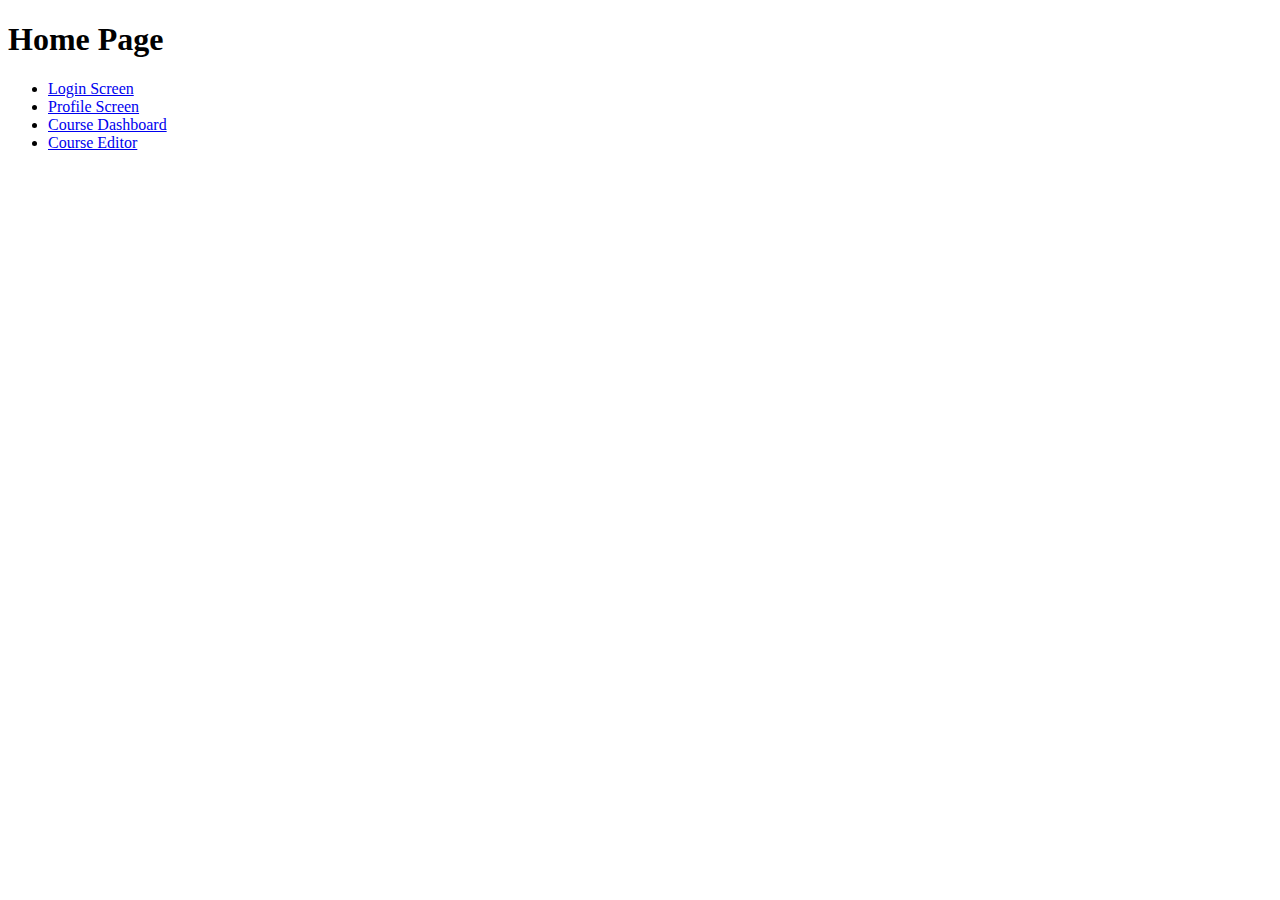
<file: src/main/webapp/index.html>
<!DOCTYPE html>
<html lang="en">
<head>
    <meta charset="UTF-8">
    <meta name="viewport" content="width=device-width, initial-scale=1.0">
    <title>Title</title>
</head>
<body>
<div>
    <h1>Home Page</h1>

    <ul>
        <li>
            <a href="./login/login.template.client.html">
                Login Screen
            </a>
        </li>

        <li>
            <a href="./profile/profile.template.client.html">
                Profile Screen
            </a>
        </li>

        <li>
            <a href="./dashboard/dashboard-table.html">
                Course Dashboard
            </a>
        </li>
        <li>
            <a href="./editor/editor.html">
                Course Editor
            </a>
        </li>

    </ul>


</div>
</body>
</html>
</file>
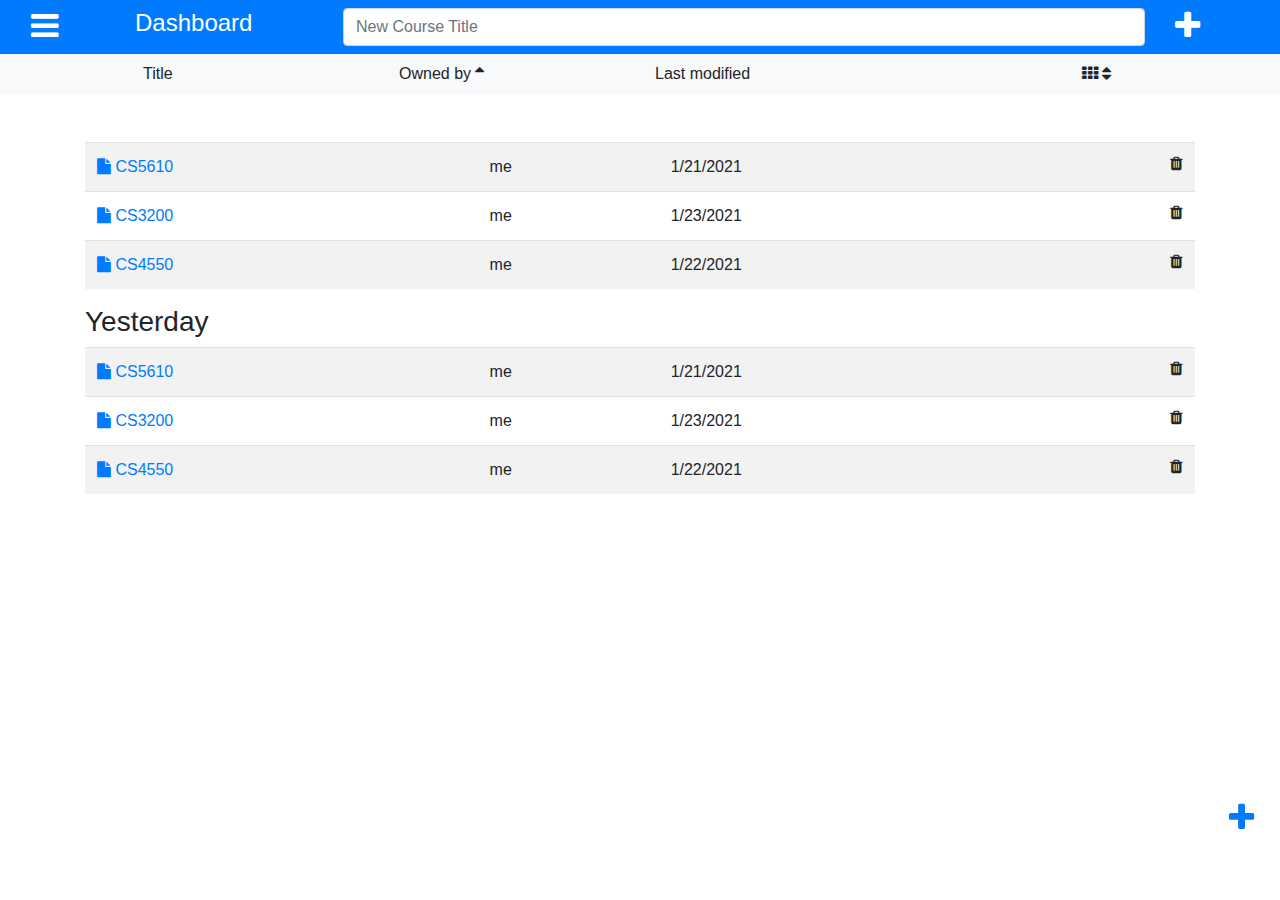
<file: src/main/webapp/dashboard/dashboard-table.html>
<!DOCTYPE html>
<html lang="en">
<head>
    <link href="https://stackpath.bootstrapcdn.com/bootstrap/4.5.2/css/bootstrap.min.css" rel="stylesheet"/>
    <link href="https://stackpath.bootstrapcdn.com/font-awesome/4.7.0/css/font-awesome.min.css" rel="stylesheet"/>
    <link href="./dashboard-table.css" rel="stylesheet"/>
    <meta name="viewport" content="width=device-width, initial-scale=1.0">
    <meta charset="UTF-8">
    <title>Title</title>
</head>
<body>
<nav class="navbar navbar-dark bg-primary">
    <div class="col-1">
        <i class="fa fa-bars fa-2x"></i>
    </div>
    <div class="col-2 dashboard">
        <h4>Dashboard</h4>
    </div>
    <div class="col-8">
        <input class="form-control" placeholder="New Course Title"/>
    </div>
    <div class="col-1">
        <a href="#" class="add-btn">
            <i class="fa fa-plus fa-2x"></i>
        </a>
    </div>
</nav>
<nav class="navbar sticky-top navbar-light bg-light">
    <div class="col-3">
        Title
    </div>
    <div class="col-3 owner-col">
        Owned by
        <i class="fa fa-sort-up"></i>
    </div>
    <div class="col-5 modified-col">
        Last modified
    </div>
    <div class="col-1">
        <i class="fa fa-th"></i>
        <i class="fa fa-sort"></i>
    </div>
</nav>
<br>
<br>
<div class="container">
    <table class="table table-striped">
        <tbody>
        <tr>
            <td>
                <a href="../editor/editor.html">
                    <i class="fa fa-file"></i>
                    CS5610
                </a>
            </td>
            <td class="owner-col">
                me
            </td>
            <td class="modified-col">
                1/21/2021
            </td>
            <td>
                <i class="fa fa-trash pull-right"></i>
            </td>
        </tr>
        <tr>
            <td>
                <a href="../editor/editor.html">
                    <i class="fa fa-file"></i>
                    CS3200
                </a>
            </td>
            <td class="owner-col">
                me
            </td>
            <td class="modified-col">
                1/23/2021
            </td>
            <td>
                <i class="fa fa-trash pull-right"></i>
            </td>
        </tr>
        <tr>
            <td>
                <a href="../editor/editor.html">
                    <i class="fa fa-file"></i>
                    CS4550
                </a>
            </td>
            <td class="owner-col">
                me
            </td>
            <td class="modified-col">
                1/22/2021
            </td>
            <td>
                <i class="fa fa-trash pull-right"></i>
            </td>
        </tr>
        </tbody>
    </table>

    <h3>Yesterday</h3>

    <table class="table table-striped">
        <tbody>
        <tr>
            <td>
                <a href="../editor/editor.html">
                    <i class="fa fa-file"></i>
                    CS5610
                </a>
            </td>
            <td class="owner-col">
                me
            </td>
            <td class="modified-col">
                1/21/2021
            </td>
            <td>
                <i class="fa fa-trash pull-right"></i>
            </td>
        </tr>
        <tr>
            <td>
                <a href="../editor/editor.html">
                    <i class="fa fa-file"></i>
                    CS3200
                </a>
            </td>
            <td class="owner-col">
                me
            </td>
            <td class="modified-col">
                1/23/2021
            </td>
            <td>
                <i class="fa fa-trash pull-right"></i>
            </td>
        </tr>
        <tr>
            <td>
                <a href="../editor/editor.html">
                    <i class="fa fa-file"></i>
                    CS4550
                </a>
            </td>
            <td class="owner-col">
                me
            </td>
            <td class="modified-col">
                1/22/2021
            </td>
            <td>
                <i class="fa fa-trash pull-right"></i>
            </td>
        </tr>
        </tbody>
    </table>
    <div class="fixed-bottom col">
        <a href="#" class="add-btn2">
            <i class="fa fa-plus fa-2x"></i>
        </a>
    </div>

</div>
</body>
</html>
</file>
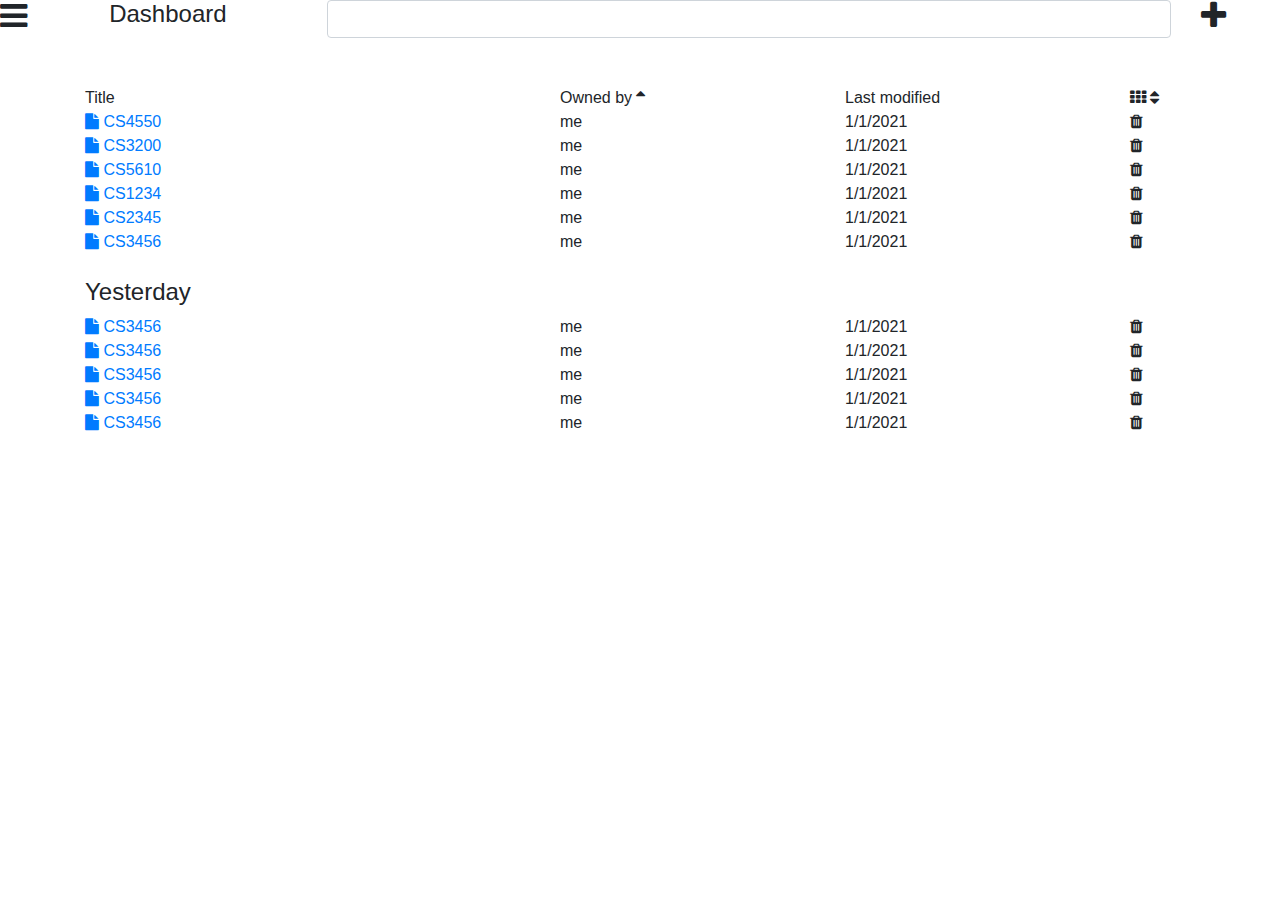
<file: assignment1/src/main/webapp/dashboard/dashboard-grid.html>
<!DOCTYPE html>
<html lang="en">
<head>
    <link href="https://stackpath.bootstrapcdn.com/bootstrap/4.5.2/css/bootstrap.min.css" rel="stylesheet"/>
    <link href="https://stackpath.bootstrapcdn.com/font-awesome/4.7.0/css/font-awesome.min.css" rel="stylesheet"/>
    <link href="./dashboard-grid.css" rel="stylesheet"/>
    <meta charset="UTF-8">
    <title>Title</title>
</head>
<body>
<div class="wbdv-sticky-top wbdv-padding-5px">
    <div class="row">
        <div class="col-1">
            <i class="fa fa-bars fa-2x"></i>
        </div>
        <div class="col-2">
            <h4>Dashboard</h4>
        </div>
        <div class="col-8">
            <input class="form-control"/>
        </div>
        <div class="col-1">
            <i class="fa fa-plus fa-2x"></i>
        </div>
    </div>
</div>
<br/>
<br/>
<div class="container">
    <div class="row">
        <div class="col-5">
            Title
        </div>
        <div class="col-3">
            Owned by
            <i class="fa fa-sort-up"></i>
        </div>
        <div class="col-3">
            Last modified
        </div>
        <div class="col-1">
            <i class="fa fa-th"></i>
            <i class="fa fa-sort"></i>
        </div>
    </div>
    <div class="row">
        <div class="col-5">
            <a href="../editor/editor.html">
                <i class="fa fa-file"></i>
                CS4550
            </a>
        </div>
        <div class="col-3">
            me
        </div>
        <div class="col-3">
            1/1/2021
        </div>
        <div class="col-1">
            <i class="fa fa-trash"></i>
        </div>
    </div>
    <div class="row">
        <div class="col-5">
            <a href="../editor/editor.html">
                <i class="fa fa-file"></i>
                CS3200
            </a>
        </div>
        <div class="col-3">
            me
        </div>
        <div class="col-3">
            1/1/2021
        </div>
        <div class="col-1">
            <i class="fa fa-trash"></i>
        </div>
    </div>
    <div class="row">
        <div class="col-5">
            <a href="../editor/editor.html">
                <i class="fa fa-file"></i>
                CS5610
            </a>
        </div>
        <div class="col-3">
            me
        </div>
        <div class="col-3">
            1/1/2021
        </div>
        <div class="col-1">
            <i class="fa fa-trash"></i>
        </div>
    </div>
    <div class="row">
        <div class="col-5">
            <a href="../editor/editor.html">
                <i class="fa fa-file"></i>
                CS1234
            </a>
        </div>
        <div class="col-3">
            me
        </div>
        <div class="col-3">
            1/1/2021
        </div>
        <div class="col-1">
            <i class="fa fa-trash"></i>
        </div>
    </div>
    <div class="row">
        <div class="col-5">
            <a href="../editor/editor.html">
                <i class="fa fa-file"></i>
                CS2345
            </a>
        </div>
        <div class="col-3">
            me
        </div>
        <div class="col-3">
            1/1/2021
        </div>
        <div class="col-1">
            <i class="fa fa-trash"></i>
        </div>
    </div>
    <div class="row">
        <div class="col-5">
            <a href="../editor/editor.html">
                <i class="fa fa-file"></i>
                CS3456
            </a>
        </div>
        <div class="col-3">
            me
        </div>
        <div class="col-3">
            1/1/2021
        </div>
        <div class="col-1">
            <i class="fa fa-trash"></i>
        </div>
    </div>

    <br/>
    <h4>Yesterday</h4>
    <div class="row">
        <div class="col-5">
            <a href="../editor/editor.html">
                <i class="fa fa-file"></i>
                CS3456
            </a>
        </div>
        <div class="col-3">
            me
        </div>
        <div class="col-3">
            1/1/2021
        </div>
        <div class="col-1">
            <i class="fa fa-trash"></i>
        </div>
    </div>
    <div class="row">
        <div class="col-5">
            <a href="../editor/editor.html">
                <i class="fa fa-file"></i>
                CS3456
            </a>
        </div>
        <div class="col-3">
            me
        </div>
        <div class="col-3">
            1/1/2021
        </div>
        <div class="col-1">
            <i class="fa fa-trash"></i>
        </div>
    </div>
    <div class="row">
        <div class="col-5">
            <a href="../editor/editor.html">
                <i class="fa fa-file"></i>
                CS3456
            </a>
        </div>
        <div class="col-3">
            me
        </div>
        <div class="col-3">
            1/1/2021
        </div>
        <div class="col-1">
            <i class="fa fa-trash"></i>
        </div>
    </div>
    <div class="row">
        <div class="col-5">
            <a href="../editor/editor.html">
                <i class="fa fa-file"></i>
                CS3456
            </a>
        </div>
        <div class="col-3">
            me
        </div>
        <div class="col-3">
            1/1/2021
        </div>
        <div class="col-1">
            <i class="fa fa-trash"></i>
        </div>
    </div>
    <div class="row">
        <div class="col-5">
            <a href="../editor/editor.html">
                <i class="fa fa-file"></i>
                CS3456
            </a>
        </div>
        <div class="col-3">
            me
        </div>
        <div class="col-3">
            1/1/2021
        </div>
        <div class="col-1">
            <i class="fa fa-trash"></i>
        </div>
    </div>

</div>
</body>
</html>
</file>
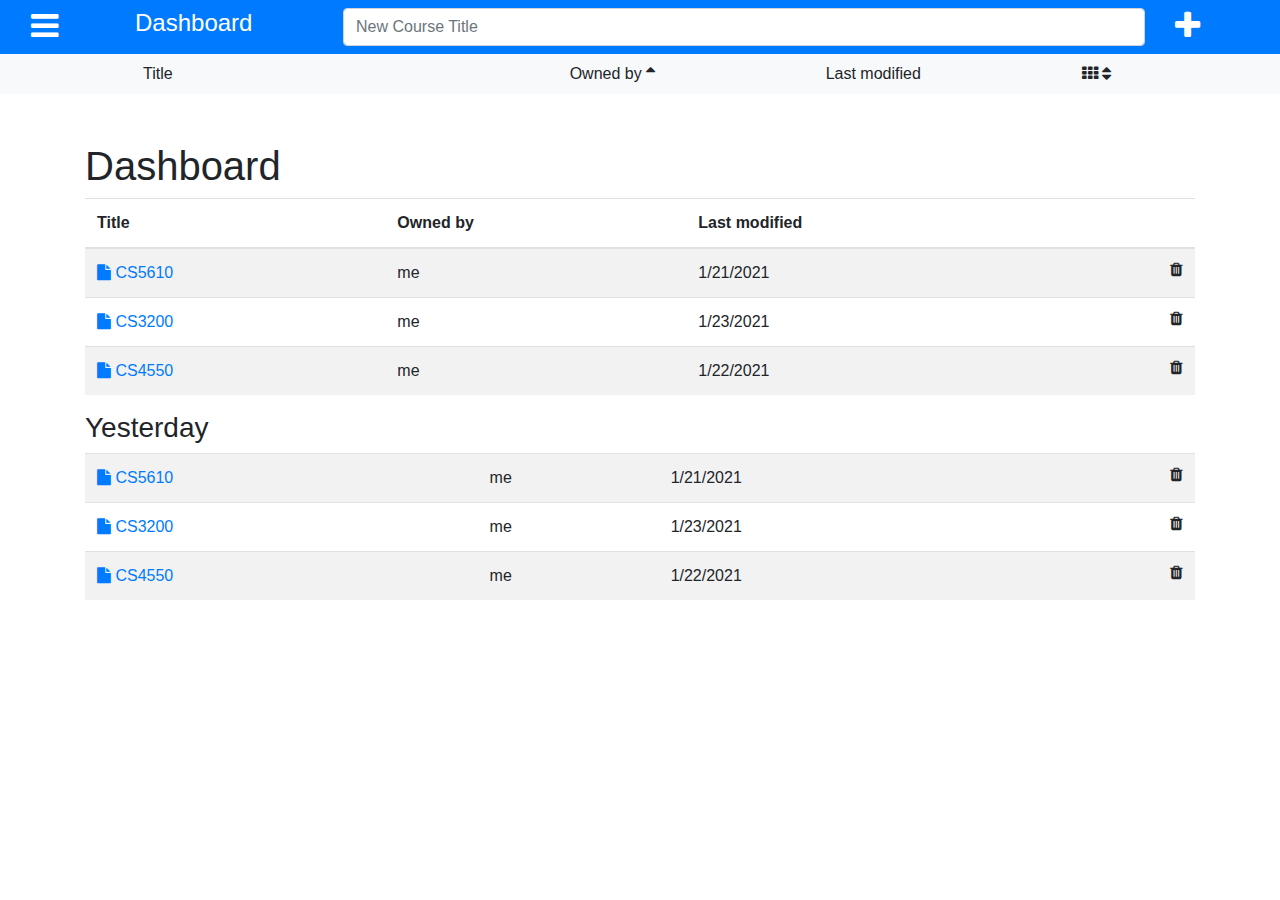
<file: assignment1/src/main/webapp/dashboard/dashboard-table.html>
<!DOCTYPE html>
<html lang="en">
<head>
    <link href="https://stackpath.bootstrapcdn.com/bootstrap/4.5.2/css/bootstrap.min.css" rel="stylesheet"/>
    <link href="https://stackpath.bootstrapcdn.com/font-awesome/4.7.0/css/font-awesome.min.css" rel="stylesheet"/>
    <link href="./dashboard-table.css" rel="stylesheet"/>
    <meta charset="UTF-8">
    <title>Title</title>
</head>
<body>
<nav class="navbar navbar-dark bg-primary">
    <div class="col-1">
        <i class="fa fa-bars fa-2x"></i>
    </div>
    <div class="col-2">
        <h4>Dashboard</h4>
    </div>
    <div class="col-8">
        <input class="form-control" placeholder="New Course Title"/>
    </div>
    <div class="col-1">
        <i class="fa fa-plus fa-2x"></i>
    </div>
</nav>
<nav class="navbar sticky-top navbar-light bg-light">
    <div class="col-5">
        Title
    </div>
    <div class="col-3">
        Owned by
        <i class="fa fa-sort-up"></i>
    </div>
    <div class="col-3">
        Last modified
    </div>
    <div class="col-1">
        <i class="fa fa-th"></i>
        <i class="fa fa-sort"></i>
    </div>
</nav>
<br>
<br>
<div class="container">
    <h1>Dashboard</h1>

    <table class="table table-striped">
        <thead>
        <tr>
            <th>Title</th>
            <th>Owned by</th>
            <th>Last modified</th>
            <th>&nbsp;</th>
        </tr>
        </thead>
        <tbody>
        <tr>
            <td>
                <a href="../editor/editor.html">
                    <i class="fa fa-file"></i>
                    CS5610
                </a>
            </td>
            <td>
                me
            </td>
            <td>
                1/21/2021
            </td>
            <td>
                <i class="fa fa-trash pull-right"></i>
            </td>
        </tr>
        <tr>
            <td>
                <a href="../editor/editor.html">
                    <i class="fa fa-file"></i>
                    CS3200
                </a>
            </td>
            <td>
                me
            </td>
            <td>
                1/23/2021
            </td>
            <td>
                <i class="fa fa-trash pull-right"></i>
            </td>
        </tr>
        <tr>
            <td>
                <a href="../editor/editor.html">
                    <i class="fa fa-file"></i>
                    CS4550
                </a>
            </td>
            <td>
                me
            </td>
            <td>
                1/22/2021
            </td>
            <td>
                <i class="fa fa-trash pull-right"></i>
            </td>
        </tr>
        </tbody>
    </table>

    <h3>Yesterday</h3>

    <table class="table table-striped">
        <tbody>
        <tr>
            <td>
                <a href="../editor/editor.html">
                    <i class="fa fa-file"></i>
                    CS5610
                </a>
            </td>
            <td>
                me
            </td>
            <td>
                1/21/2021
            </td>
            <td>
                <i class="fa fa-trash pull-right"></i>
            </td>
        </tr>
        <tr>
            <td>
                <a href="../editor/editor.html">
                    <i class="fa fa-file"></i>
                    CS3200
                </a>
            </td>
            <td>
                me
            </td>
            <td>
                1/23/2021
            </td>
            <td>
                <i class="fa fa-trash pull-right"></i>
            </td>
        </tr>
        <tr>
            <td>
                <a href="../editor/editor.html">
                    <i class="fa fa-file"></i>
                    CS4550
                </a>
            </td>
            <td>
                me
            </td>
            <td>
                1/22/2021
            </td>
            <td>
                <i class="fa fa-trash pull-right"></i>
            </td>
        </tr>
        </tbody>
    </table>

</div>
</body>
</html>
</file>
<file: src/main/webapp/dashboard/dashboard-table.css>
.navbar.navbar-dark.bg-primary {
    color: white;
}

.add-btn {
    color: white;
}
.fixed-bottom.col {
    text-align: right;
    padding-right: 2%;
    padding-bottom: 5%;
}

.navbar.navbar-light.bg-light {
    padding-inline: 10%;
    width: 100%;
}

/*******  mobile version ************/
@media (max-width: 640px) {
    .dashboard, .owner-col, .modified-col {
        display: none;
    }
}
</file>
<file: assignment1/src/main/webapp/dashboard/dashboard-grid.css>
.navbar.navbar-dark.bg-primary {
    color: white;
}

.navbar.navbar-light.bg-light {
    padding-inline: 10%;
    width: 100%;
}

@media (max-width: 1000px) {
    head{
        font-size: 30px;
    }
    body {
        font-size: 20px;
    }

    .col-3 {
        display: none;
    }

    .col-1 {
        position: float-right;
    }

}
</file>
<file: assignment1/src/main/webapp/dashboard/dashboard-table.css>
.navbar.navbar-dark.bg-primary {
    color: white;
}

.navbar.navbar-light.bg-light {
    padding-inline: 10%;
    width: 100%;
}
</file>
